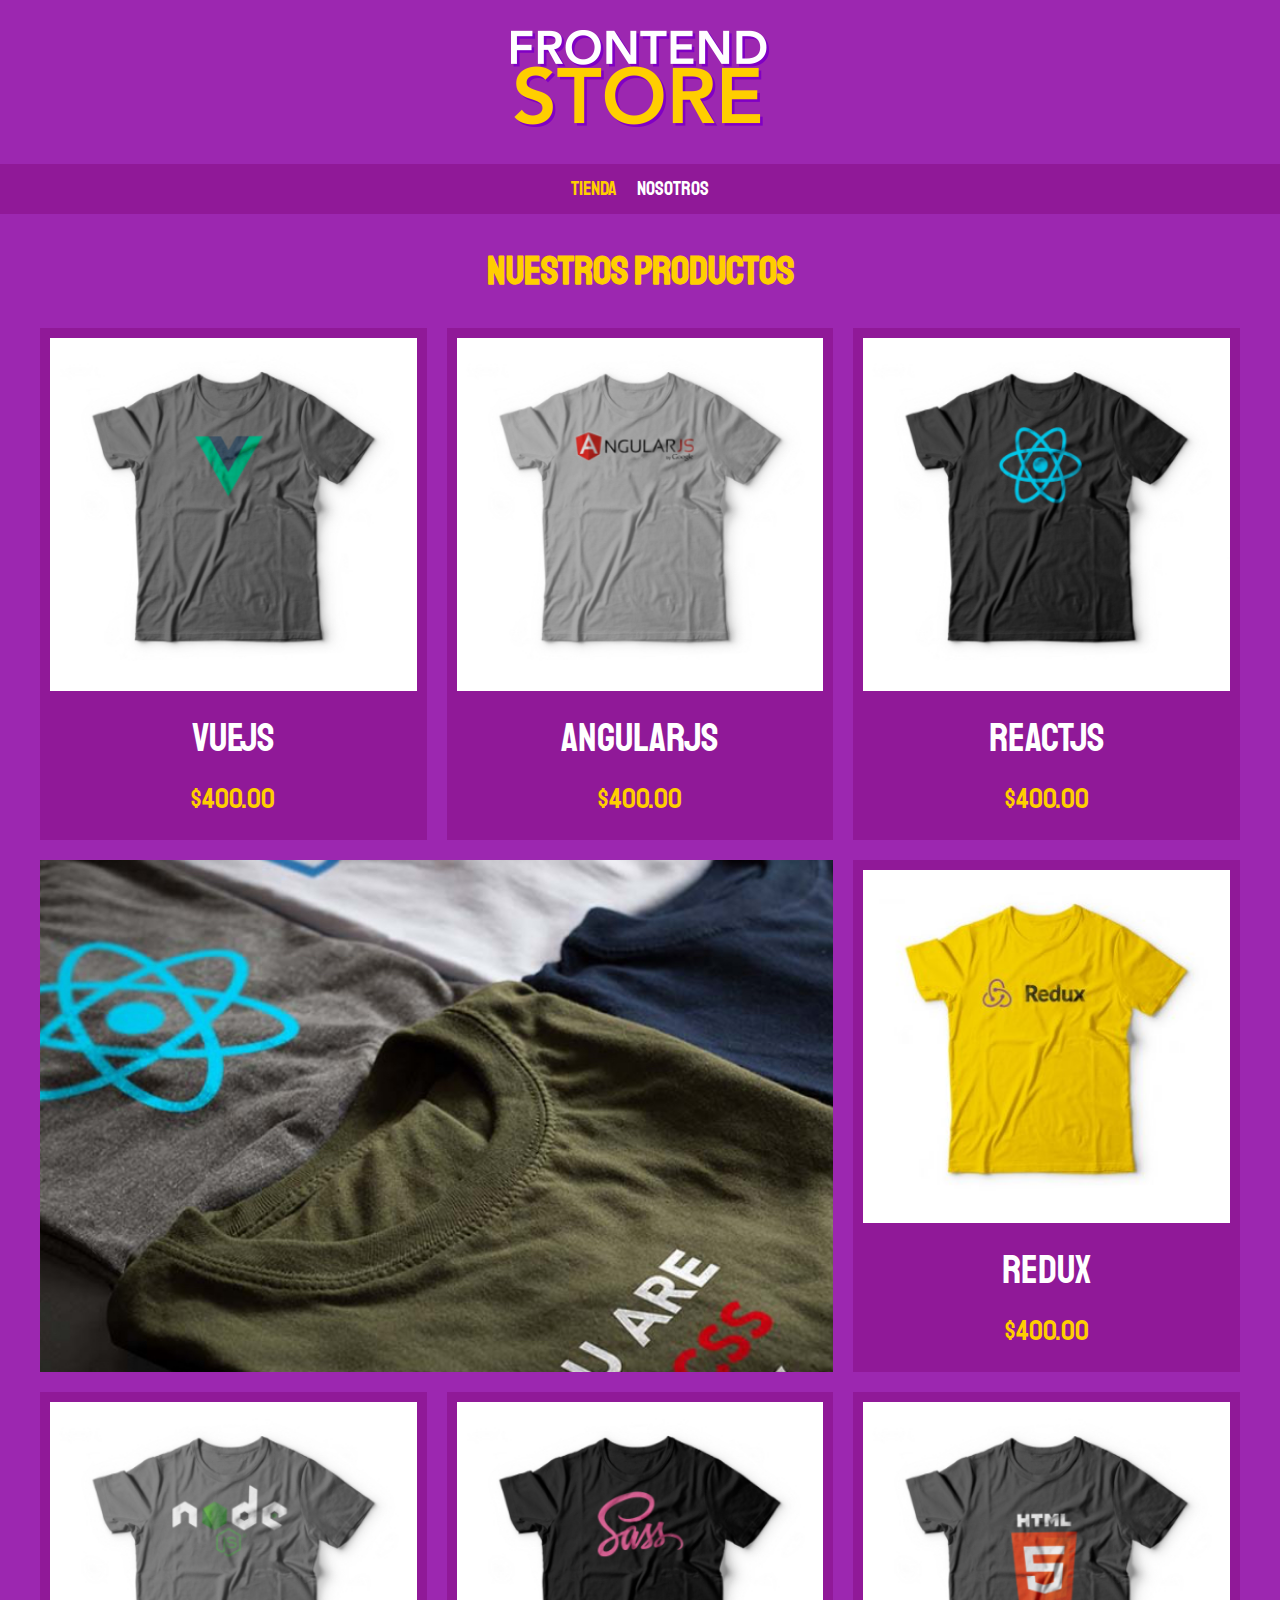
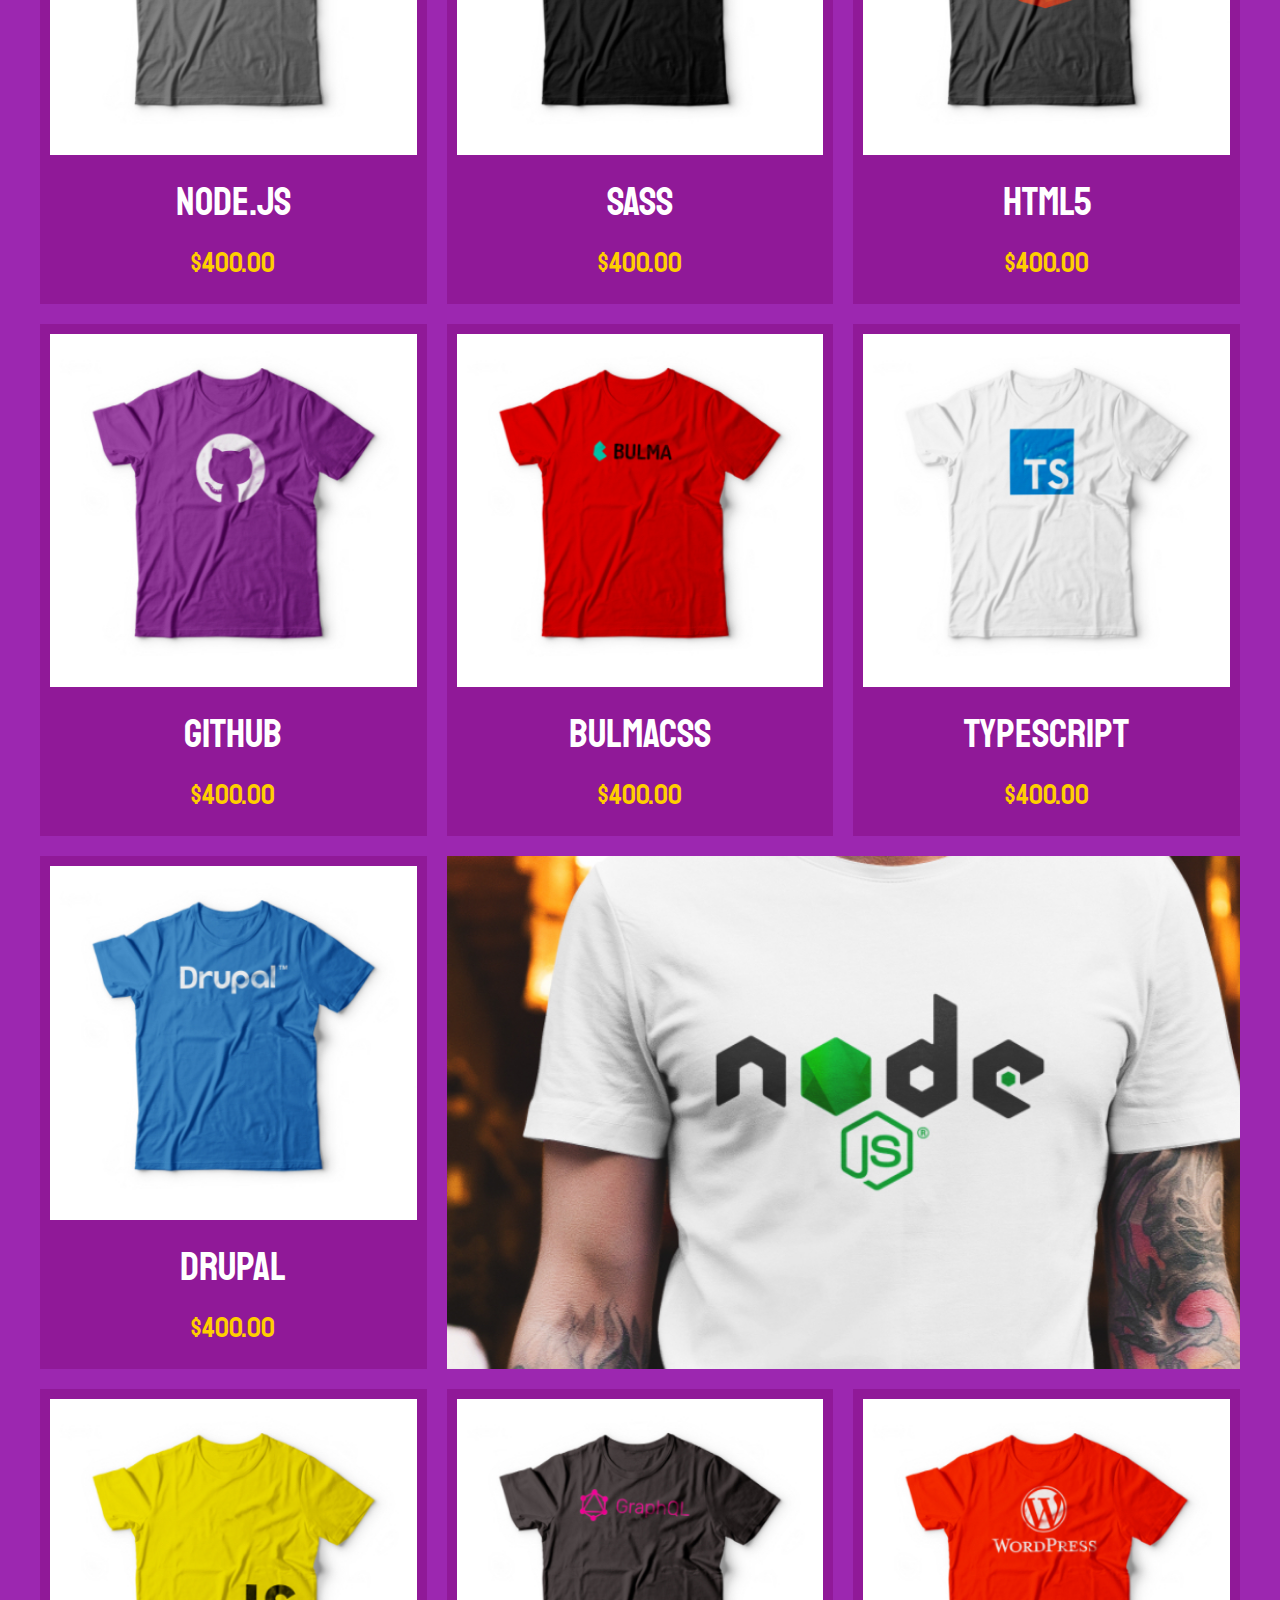
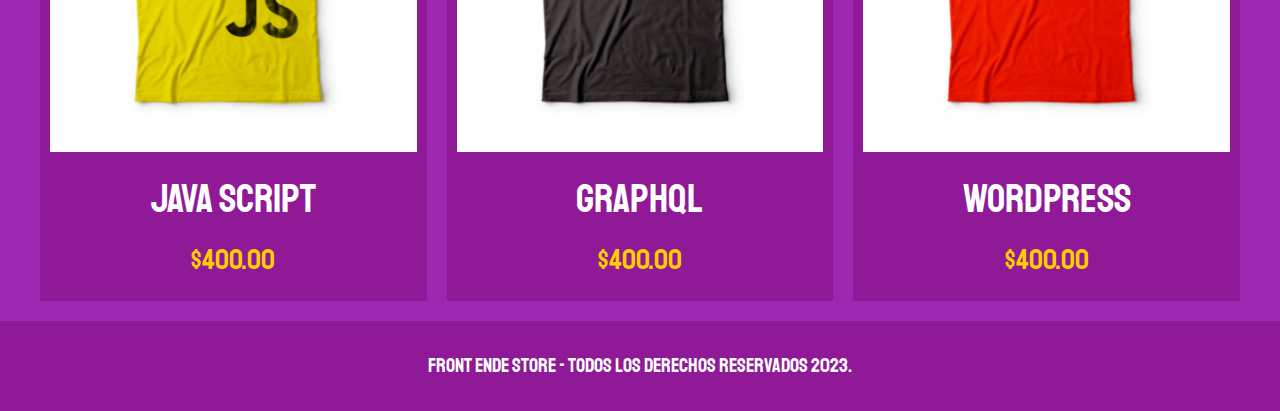
<file: index.html>
<!DOCTYPE html>
<html lang="en">
<head>
    <meta charset="UTF-8">
    <meta http-equiv="X-UA-Compatible" content="IE=edge">
    <meta name="viewport" content="width=device-width, initial-scale=1.0">
    <title>Front en Store</title>
    <link rel="stylesheet" href="css/normalize.css">
    <link href="https://fonts.googleapis.com/css2?family=Sree+Krushnadevaraya&family=Staatliches&display=swap" rel="stylesheet">
    <link rel="stylesheet" href="css/style.css">
</head>

<body>
    <header class="header">
        <a href="index.html">
            <img class="header__logo" src="img/logo.png" alt="Logotipo">
        </a>
    </header>   
    <nav class="navegacion">
        <a class="navegacion__enlace navegacion__enlace--activo" href="index.html">Tienda</a>
        <a class="navegacion__enlace" href="nosotros.html">Nosotros</a>      
    </nav>

  <main class="contenedor">
    <h1>Nuestros Productos</h1>

    <div class="grid">
        <div class="producto">
            <a href="productos.html">
                <img class="producto__imagen" src="img/1.jpg" alt="imagen camisa">
                <div class="Producto__informacion">
                    <p class="producto__nombre">VueJS</p>
                    <p class="producto__precio">$400.00</p>
                </div>
            </a>
        </div><!--Producto-->
        <div class="producto">
            <a href="productos.html">
                <img class="producto__imagen" src="img/2.jpg" alt="imagen camisa">
                <div class="Producto__informacion">
                    <p class="producto__nombre">AngularJS</p>
                    <p class="producto__precio">$400.00</p>
                </div>
            </a>
        </div><!--Producto-->

        <div class="producto">
            <a href="productos.html">
                <img class="producto__imagen" src="img/3.jpg" alt="imagen camisa">
                <div class="Producto__informacion">
                    <p class="producto__nombre">ReactJS</p>
                    <p class="producto__precio">$400.00</p>
                </div>
            </a>
        </div><!--Producto-->

        <div class="producto">
            <a href="productos.html">
                <img class="producto__imagen" src="img/4.jpg" alt="imagen camisa">
                <div class="Producto__informacion">
                    <p class="producto__nombre">Redux</p>
                    <p class="producto__precio">$400.00</p>
                </div>
            </a>
        </div><!--Producto-->

        <div class="producto">
            <a href="productos.html">
                <img class="producto__imagen" src="img/5.jpg" alt="imagen camisa">
                <div class="Producto__informacion">
                    <p class="producto__nombre">Node.JS</p>
                    <p class="producto__precio">$400.00</p>
                </div>
            </a>
        </div><!--Producto-->

        <div class="producto">
            <a href="productos.html">
                <img class="producto__imagen" src="img/6.jpg" alt="imagen camisa">
                <div class="Producto__informacion">
                    <p class="producto__nombre">SASS</p>
                    <p class="producto__precio">$400.00</p>
                </div>
            </a>
        </div><!--Producto-->

        <div class="producto">
            <a href="productos.html">
                <img class="producto__imagen" src="img/7.jpg" alt="imagen camisa">
                <div class="Producto__informacion">
                    <p class="producto__nombre">HTML5</p>
                    <p class="producto__precio">$400.00</p>
                </div>
            </a>
        </div><!--Producto-->

        <div class="producto">
            <a href="productos.html">
                <img class="producto__imagen" src="img/8.jpg" alt="imagen camisa">
                <div class="Producto__informacion">
                    <p class="producto__nombre">GitHub</p>
                    <p class="producto__precio">$400.00</p>
                </div>
            </a>
        </div><!--Producto-->

        <div class="producto">
            <a href="productos.html">
                <img class="producto__imagen" src="img/9.jpg" alt="imagen camisa">
                <div class="Producto__informacion">
                    <p class="producto__nombre">BulmaCSS</p>
                    <p class="producto__precio">$400.00</p>
                </div>
            </a>
        </div><!--Producto-->

        <div class="producto">
            <a href="productos.html">
                <img class="producto__imagen" src="img/10.jpg" alt="imagen camisa">
                <div class="Producto__informacion">
                    <p class="producto__nombre">TypeScript</p>
                    <p class="producto__precio">$400.00</p>
                </div>
            </a>
        </div><!--Producto-->

        <div class="producto">
            <a href="productos.html">
                <img class="producto__imagen" src="img/11.jpg" alt="imagen camisa">
                <div class="Producto__informacion">
                    <p class="producto__nombre">Drupal</p>
                    <p class="producto__precio">$400.00</p>
                </div>
            </a>
        </div><!--Producto-->

        <div class="producto">
            <a href="productos.html">
                <img class="producto__imagen" src="img/12.jpg" alt="imagen camisa">
                <div class="Producto__informacion">
                    <p class="producto__nombre">Java Script</p>
                    <p class="producto__precio">$400.00</p>
                </div>
            </a>
        </div><!--Producto-->

        <div class="producto">
            <a href="productos.html">
                <img class="producto__imagen" src="img/13.jpg" alt="imagen camisa">
                <div class="Producto__informacion">
                    <p class="producto__nombre">GraphQL</p>
                    <p class="producto__precio">$400.00</p>
                </div>
            </a>
        </div><!--Producto-->

        <div class="producto">
            <a href="productos.html">
                <img class="producto__imagen" src="img/14.jpg" alt="imagen camisa">
                <div class="Producto__informacion">
                    <p class="producto__nombre">WordPress</p>
                    <p class="producto__precio">$400.00</p>
                </div>
            </a>
        </div><!--Producto-->

        <div class="grafico grafico--camisas"></div> 
        <div class=" grafico grafico--node"></div>
        




    </div>
  </main>

   <footer class="footer">
        <p class="footer__texto">Front Ende Store - Todos los derechos reservados 2023. </p>            
   </footer>
</body>
</html>
</file>
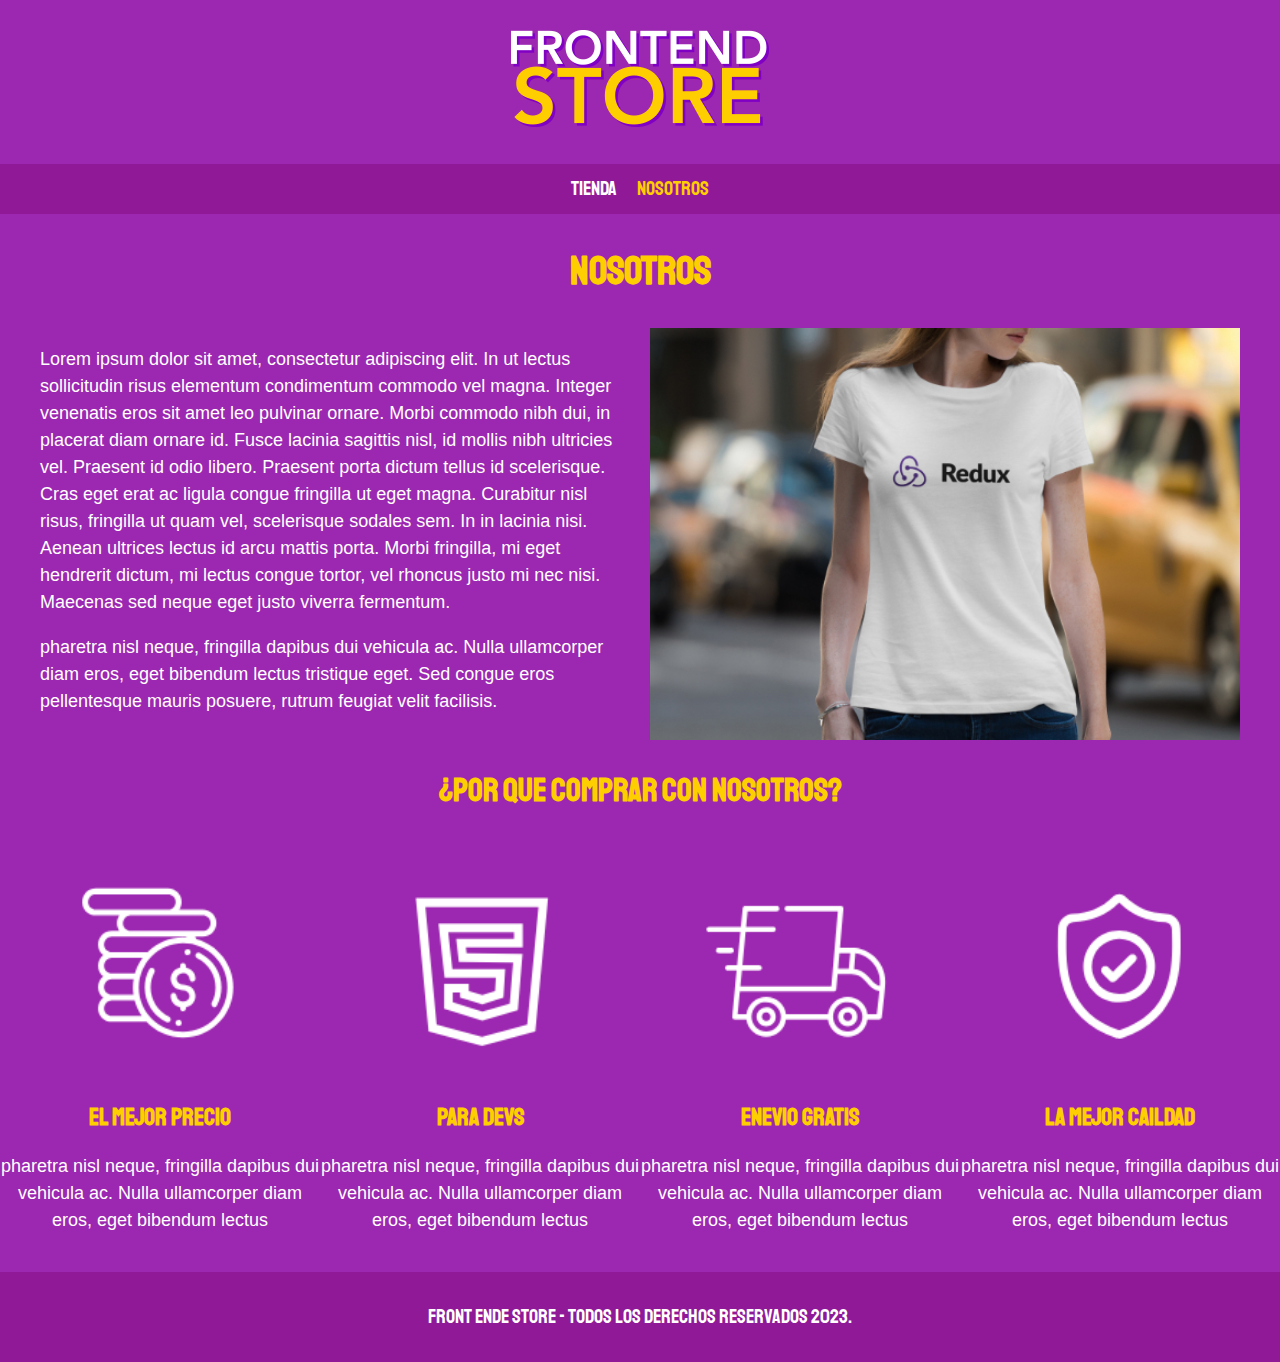
<file: nosotros.html>
<!DOCTYPE html>
<html lang="en">
<head>
    <meta charset="UTF-8">
    <meta http-equiv="X-UA-Compatible" content="IE=edge">
    <meta name="viewport" content="width=device-width, initial-scale=1.0">
    <title>Front en Store</title>
    <link rel="stylesheet" href="css/normalize.css">
    <link href="https://fonts.googleapis.com/css2?family=Sree+Krushnadevaraya&family=Staatliches&display=swap" rel="stylesheet">
    <link rel="stylesheet" href="css/style.css">
</head>

<body>
    <header class="header">
        <a href="index.html">
            <img class="header__logo" src="img/logo.png" alt="Logotipo">
        </a>
    </header>   
    <nav class="navegacion">
        <a class="navegacion__enlace" href="index.html">Tienda</a>
        <a class="navegacion__enlace navegacion__enlace--activo" href="nosotros.html">Nosotros</a>      
    </nav>

  <main class="contenedor">
    <h1>Nosotros</h1>
    
    <div class="nosotros">
        <div class="nosotros__contenido">
            <p>Lorem ipsum dolor sit amet, consectetur adipiscing elit. In ut lectus sollicitudin risus elementum condimentum commodo vel magna. Integer venenatis eros sit amet leo pulvinar ornare. Morbi commodo nibh dui, in placerat diam ornare id. Fusce lacinia sagittis nisl, id mollis nibh ultricies vel. Praesent id odio libero. Praesent porta dictum tellus id scelerisque. Cras eget erat ac ligula congue fringilla ut eget magna. Curabitur nisl risus, fringilla ut quam vel, scelerisque sodales sem. In in lacinia nisi. Aenean ultrices lectus id arcu mattis porta. Morbi fringilla, mi eget hendrerit dictum, mi lectus congue tortor, vel rhoncus justo mi nec nisi. Maecenas sed neque eget justo viverra fermentum.</p>
            <p>pharetra nisl neque, fringilla dapibus dui vehicula ac. Nulla ullamcorper diam eros, eget bibendum lectus tristique eget. Sed congue eros pellentesque mauris posuere, rutrum feugiat velit facilisis.</p>
        </div>
        <img class="nosotros__imagen" src="img/nosotros.jpg" alt="imagen nosotros">
    </div>
  </main>

  <section class="contenedor__comnpras">
    <h2 class="comparar__titulo">¿Por que comprar con nosotros?</h2>

    <div class="bloques">
        <div class="bloque">
            <img class="bloque__imagen" src="img/icono_1.png" alt="por que comprar">
            <h3 class="bloque__titulo">El Mejor Precio</h3>
            <p>pharetra nisl neque, fringilla dapibus dui vehicula ac. Nulla ullamcorper diam eros, eget bibendum lectus</p>
        </div><!--Bloque-->

        <div class="bloque">
            <img class="bloque__imagen" src="img/icono_2.png" alt="por que comprar">
            <h3 class="bloque__titulo">Para Devs</h3>
            <p>pharetra nisl neque, fringilla dapibus dui vehicula ac. Nulla ullamcorper diam eros, eget bibendum lectus</p>
        </div><!--Bloque-->

        <div class="bloque">
            <img class="bloque__imagen" src="img/icono_3.png" alt="por que comprar">
            <h3 class="bloque__titulo">Enevio Gratis</h3>
            <p>pharetra nisl neque, fringilla dapibus dui vehicula ac. Nulla ullamcorper diam eros, eget bibendum lectus</p>
        </div><!--Bloque-->

        <div class="bloque">
            <img class="bloque__imagen" src="img/icono_4.png" alt="por que comprar">
            <h3 class="bloque__titulo">La Mejor Caildad</h3>
            <p>pharetra nisl neque, fringilla dapibus dui vehicula ac. Nulla ullamcorper diam eros, eget bibendum lectus</p>
        </div><!--Bloque-->

    </div><!--Bloques-->

  </section>

   <footer class="footer">
        <p class="footer__texto">Front Ende Store - Todos los derechos reservados 2023. </p>            
   </footer>
</body>
</html>
</file>
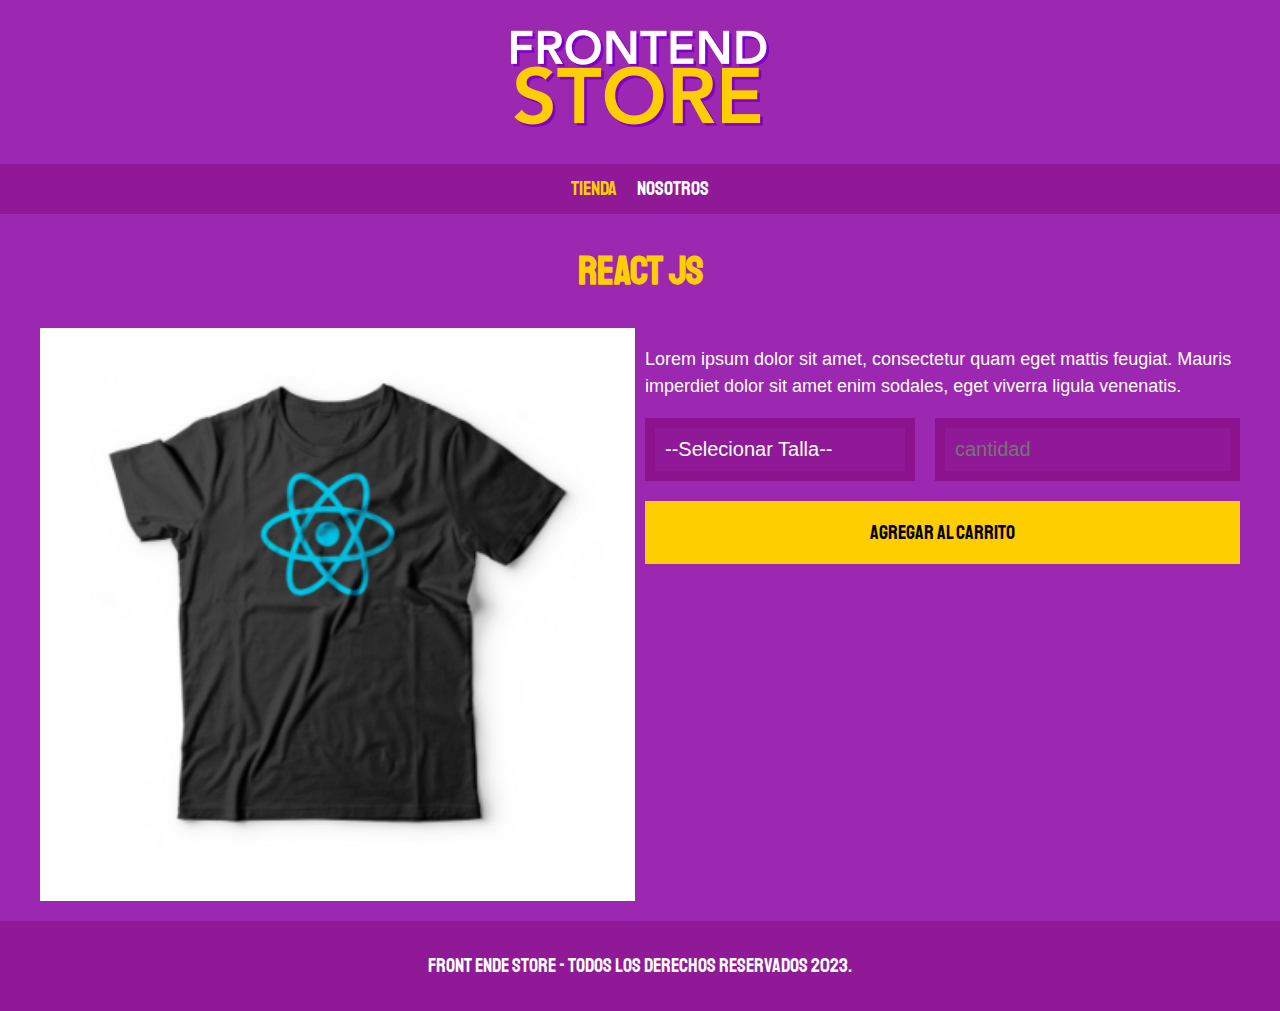
<file: productos.html>
<!DOCTYPE html>
<html lang="en">
<head>
    <meta charset="UTF-8">
    <meta http-equiv="X-UA-Compatible" content="IE=edge">
    <meta name="viewport" content="width=device-width, initial-scale=1.0">
    <title>Front en Store</title>
    <link rel="stylesheet" href="css/normalize.css">
    <link href="https://fonts.googleapis.com/css2?family=Sree+Krushnadevaraya&family=Staatliches&display=swap" rel="stylesheet">
    <link rel="stylesheet" href="css/style.css">
</head>

<body>
    <header class="header">
        <a href="index.html">
            <img class="header__logo" src="img/logo.png" alt="Logotipo">
        </a>
    </header>   
    <nav class="navegacion">
        <a class="navegacion__enlace navegacion__enlace--activo" href="index.html">Tienda</a>
        <a class="navegacion__enlace" href="nosotros.html">Nosotros</a>      
    </nav>

  <main class="contenedor">
    <h1>React JS</h1>

    <div class="camisa">
        <img class="camisa_imagen" src="img/3.jpg" alt="im adipiscing elit. Mauris facilisisagen del producto">
        <div class="camisa_contenido">
            <p>Lorem ipsum dolor sit amet, consectetur quam eget mattis feugiat. Mauris imperdiet dolor sit amet enim sodales, eget viverra ligula venenatis.</p>
            
            <form class="formulario">
                <select class="formulario__campo">
                    <option disabled selected>--Selecionar Talla--</option>
                    <option>Chica</option>
                    <option>Mediana</option>
                    <option>Grande</option>
                </select>
                <input class="formulario__campo" type="number" placeholder="cantidad" min="1">
                <input class="formulario__submit" type="submit" value="Agregar al carrito">

            </form>

        </div>
    </div>


  </main>

   <footer class="footer">
        <p class="footer__texto">Front Ende Store - Todos los derechos reservados 2023. </p>            
   </footer>
</body>
</html>
</file>
<file: css/style.css>
:root{
    --primario: #9C27B0;
    --primariOscuro: #8911899d;
    --secundario: #FFCE00;
    --secundarioOscuro: rgb(233, 287, 2);
    --blanco: #FFF;
    --negro: #000;

    --fuentePrincipal: 'Staatliches', cursive;
    
}
html {
    box-sizing: border-box;
    font-size: 62.5%;
  }

*, *:before, *:after {
    box-sizing: inherit;
  }

  /**Globales**/
  body{
    background-color: var(--primario);
    font-size: 1.6rem;
    line-height: 1.5;

  }

  p{
    font-size: 1.8rem;
    font-family: Arial, Helvetica, sans-serif;
    color: var(--blanco);
  }

  a{
    text-decoration: none;    
  }

  img{
    width: 100%;
  }

  .contenedor{
    max-width: 120rem;
    margin: 0 auto;    
  }

  h1,h2,h3 {
    text-align: center;
    color: var(--secundario);
    font-family: var(--fuentePrincipal);
  }
  h1{
    font-size: 4rem;
  }
  h2{
    font-size: 3.2rem;
  }
  h3{
    font-size: 2.4rem;
  }
  /**Contenedor**/

  /**Fotter**/
.footer{
  background-color: var(--primariOscuro);
  padding: 1rem 0;
  margin-top: 2rem;
}

.footer__texto{
  font-family: var(--fuentePrincipal);
  text-align: center;
  font-size: 2rem;

}
  /**header**/
  .header{
    display:flex;
    justify-content: center;
  }

  .header__logo{
    margin: 3rem 0;
  }
  /**Navegacion**/
.navegacion{
    background-color: var(--primariOscuro);
    padding: 1rem;
    display: flex;
    justify-content: center;
    gap: 2rem;
}
.navegacion__enlace:last-of-type{
  margin-right: 0;
}
.navegacion__enlace{
    font-family: var(--fuentePrincipal);
    color: var(--blanco);
    font-size: 2rem;
}
.navegacion__enlace--activo,
.navegacion__enlace:hover {
    color: var(--secundario);
}

/**Grid**/
.grid{
  display: grid;
  grid-template-columns: repeat(2,1fr);
  gap: 2rem;
}

@media (min-width: 768px) {
      .grid {
        grid-template-columns: repeat(3,1fr);
      }
}

/**Producto**/

.producto{
   background-color: var(--primariOscuro);
   padding: 1rem;
   
}
/*.producto__imagen{
  width: 100%;

}*/

.producto__nombre{
  font-size: 4rem;
}
.producto__precio {
  font-size: 2.8rem;
  color: var(--secundario);
}
.producto__nombre,
.producto__precio {
  font-family: var(--fuentePrincipal);
  margin: 1rem 0;
  text-align: center;
}

/**Graficos**/

.grafico {
  min-height: 30rem;
  background-repeat: no-repeat;
  background-size: cover;
}

.grafico--camisas {
  grid-row: 2/3;
  grid-column: 1 / 3;
  background-image: url(../img/grafico1.jpg);
}
 .grafico--node{
  background-image: url(../img/grafico2.jpg);
  grid-row: 8 / 9;
  grid-column: 1 / 3;
 }

@media (min-width: 768px) {
  .grafico--node {
    grid-row: 5 / 6;
    grid-column: 2 / 4;
  }    
}
/**Nosotros**/
.nosotros {
  display: grid;
  grid-template-rows: repeat(2,auto);
}

@media (min-width: 768px) {
  .nosotros {   
    grid-template-columns: repeat(2,1fr);  
    column-gap: 2rem;
  }
}
 
.nosotros__imagen { 
 grid-row: 1 / 2;
}
@media (min-width: 768px) {
  .nosotros__imagen { 
    grid-column: 2 / 3;
   }
}
.bloques{
  display: grid;
  grid-template-columns: repeat(2,1fr);
  
}
@media (min-width: 768px) {
  .bloques{
    
    grid-template-columns: repeat(4,1fr);
    
  }
}

.bloque {
  text-align: center;
}

.bloque__titulo {
  margin: 0;
}

/**Pagina del Producto*/
@media (min-width: 768px) {
  .camisa {
    display: grid;
    grid-template-columns: repeat(2,1fr);
    column-gap: 1rem;
  }
}
.formulario {
  display: grid;
  grid-template-columns: repeat(2,1fr);
  gap: 2rem;


}
.formulario__campo {
 /* border-width: 1rem;
  border-style: solid;
  border-color: var(--primariOscuro);*/
  
  /* es lo mismo que el codigo de abajo*/  
  border: 1rem solid var(--primariOscuro);
  background-color: var(--primariOscuro);
  color: var(--blanco);
  font-size: 2rem;
  font-family: Arial, Helvetica, sans-serif;
  padding: 1rem;
  appearance: none; /*quita flecha hacia abajo del formulario*/

}
.formulario__submit {
  background-color: var(--secundario);
  border: none;
  font-size: 2rem;
  font-family: var(--fuentePrincipal);
  padding: 2rem;
  transition: font-size .3s ease;
  grid-column: 1 / 3;

}
.formulario__submit:hover {
  font-size: 2.4rem;
  cursor: pointer;
  background-color: var(--secundarioOscuro);
}
</file>
